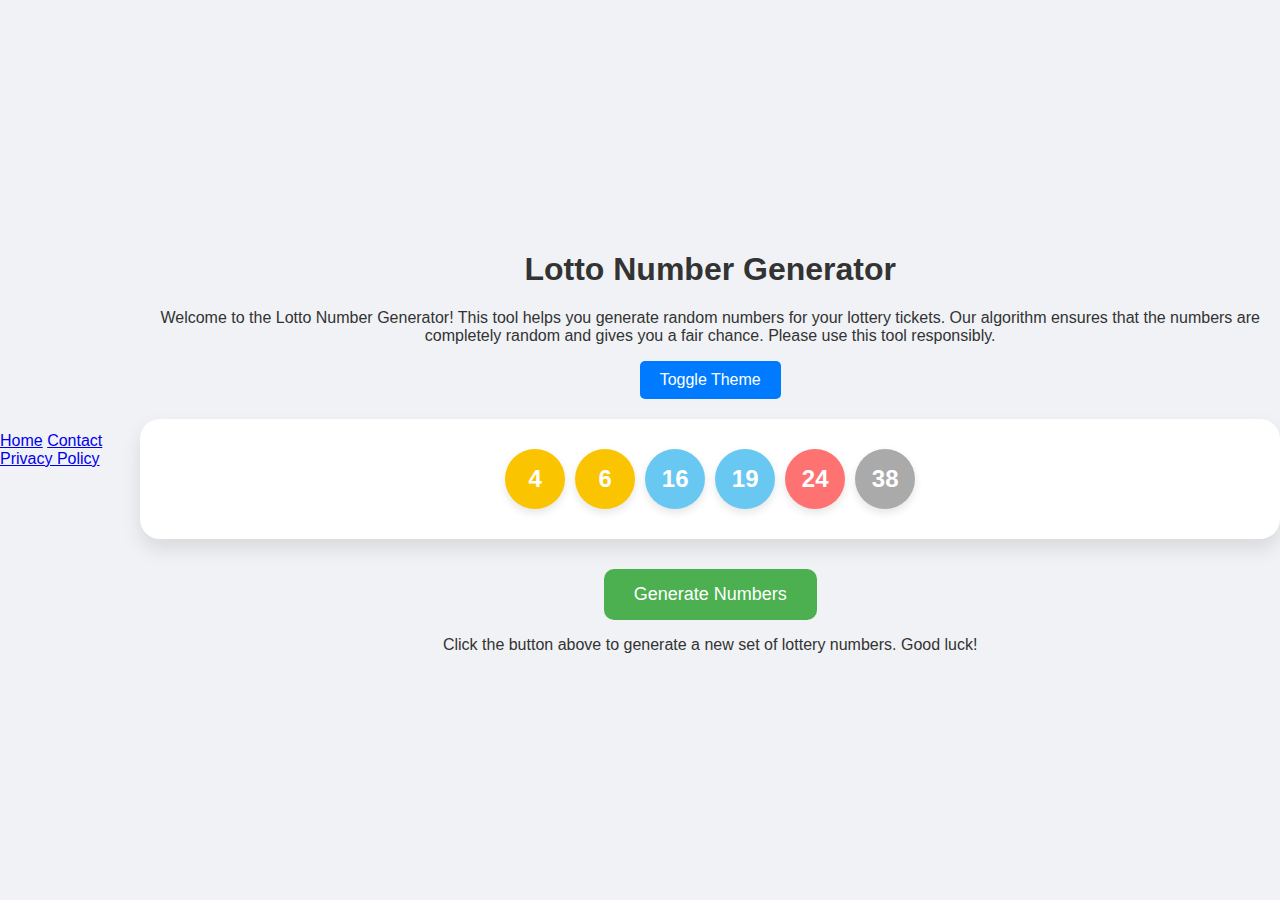
<file: index.html>
<!DOCTYPE html>
<html lang="en">
<head>
    <meta charset="UTF-8">
    <meta name="viewport" content="width=device-width, initial-scale=1.0">
    <title>Lotto Number Generator</title>
    <link rel="stylesheet" href="style.css">
    <!-- Google tag (gtag.js) -->
    <script async src="https://www.googletagmanager.com/gtag/js?id=G-KR1MK3K6DR"></script>
    <script>
      window.dataLayer = window.dataLayer || [];
      function gtag(){dataLayer.push(arguments);}
      gtag('js', new Date());
      gtag('config', 'G-KR1MK3K6DR');
    </script>
    <!-- Microsoft Clarity -->
    <script type="text/javascript">
        (function(c,l,a,r,i,t,y){
            c[a]=c[a]||function(){(c[a].q=c[a].q||[]).push(arguments)};
            t=l.createElement(r);t.async=1;t.src="https://www.clarity.ms/tag/"+i;
            y=l.getElementsByTagName(r)[0];y.parentNode.insertBefore(t,y);
        })(window, document, "clarity", "script", "vftajmpn7s");
    </script>
</head>
<body>
    <nav class="navbar">
        <a href="index.html">Home</a>
        <a href="contact.html">Contact</a>
        <a href="privacy.html">Privacy Policy</a>
    </nav>
    <div class="container">
        <h1>Lotto Number Generator</h1>
        <p>Welcome to the Lotto Number Generator! This tool helps you generate random numbers for your lottery tickets. Our algorithm ensures that the numbers are completely random and gives you a fair chance. Please use this tool responsibly.</p>
        
        <div class="theme-toggle">
            <button id="theme-toggle-btn">Toggle Theme</button>
        </div>
        <div class="lotto-machine">
            <div class="lotto-numbers">
                <!-- Numbers will be generated here -->
            </div>
        </div>
        <button id="generate-btn">Generate Numbers</button>
        <p>Click the button above to generate a new set of lottery numbers. Good luck!</p>
        
        <div id="disqus_thread"></div>
        <script>
            /**
            *  RECOMMENDED CONFIGURATION VARIABLES: EDIT AND UNCOMMENT THE SECTION BELOW TO INSERT DYNAMIC VALUES FROM YOUR PLATFORM OR CMS.
            *  LEARN WHY DEFINING THESE VARIABLES IS IMPORTANT: https://disqus.com/admin/universalcode/#configuration-variables    */
            /*
            var disqus_config = function () {
            this.page.url = PAGE_URL;  // Replace PAGE_URL with your page's canonical URL variable
            this.page.identifier = PAGE_IDENTIFIER; // Replace PAGE_IDENTIFIER with your page's unique identifier variable
            };
            */
            (function() { // DON'T EDIT BELOW THIS LINE
            var d = document, s = d.createElement('script');
            s.src = 'https://productbuilder-q6ri2xnogg.disqus.com/embed.js';
            s.setAttribute('data-timestamp', +new Date());
            (d.head || d.body).appendChild(s);
            })();
        </script>
        <noscript>Please enable JavaScript to view the <a href="https://disqus.com/?ref_noscript">comments powered by Disqus.</a></noscript>
    </div>
    <script async src="https://pagead2.googlesyndication.com/pagead/js/adsbygoogle.js?client=ca-pub-8055509607612621"
     crossorigin="anonymous"></script>
    <script src="main.js"></script>

</body>
</html>
</file>
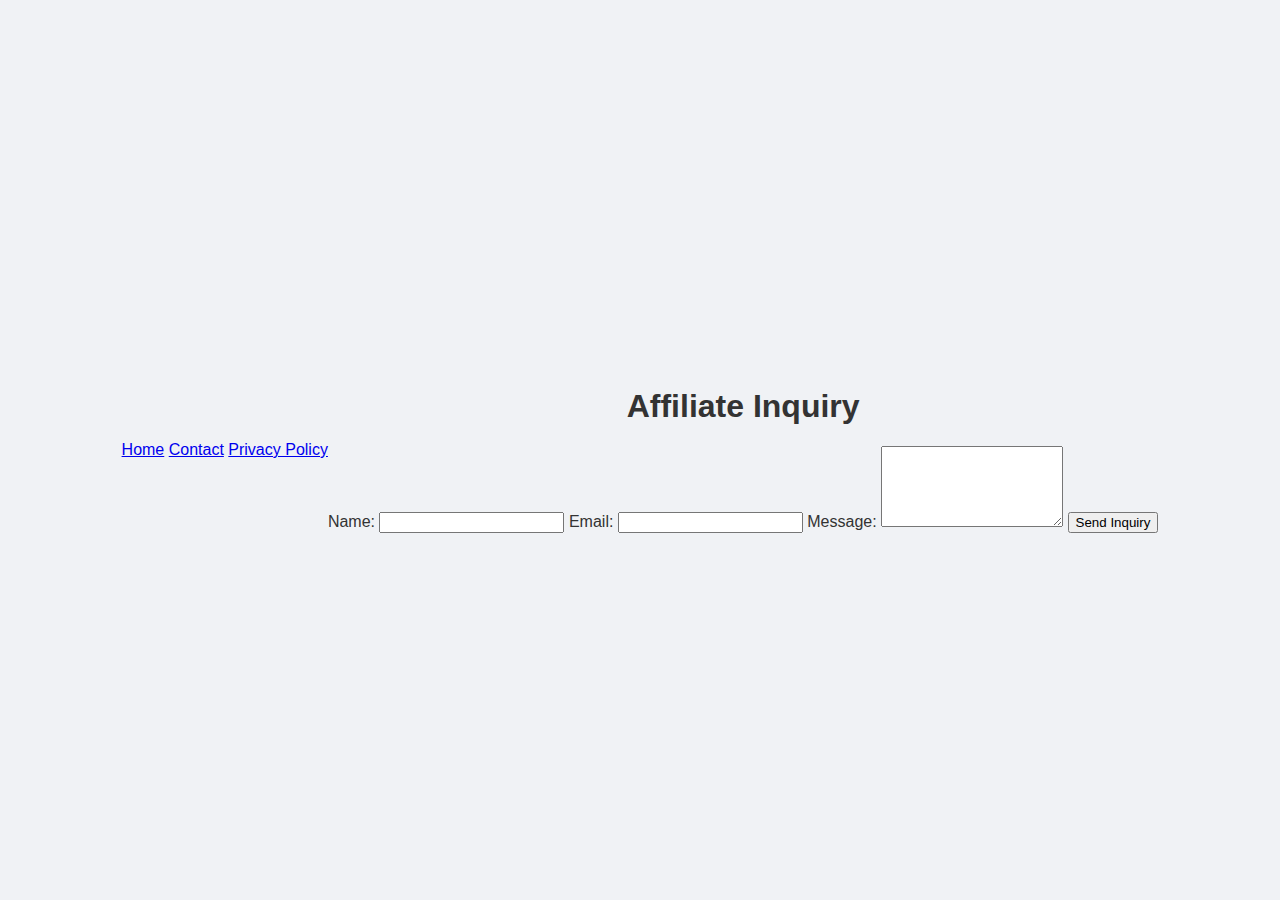
<file: contact.html>
<!DOCTYPE html>
<html lang="en">
<head>
    <meta charset="UTF-8">
    <meta name="viewport" content="width=device-width, initial-scale=1.0">
    <title>Affiliate Inquiry</title>
    <link rel="stylesheet" href="style.css">
    <!-- Google tag (gtag.js) -->
    <script async src="https://www.googletagmanager.com/gtag/js?id=G-KR1MK3K6DR"></script>
    <script>
      window.dataLayer = window.dataLayer || [];
      function gtag(){dataLayer.push(arguments);}
      gtag('js', new Date());
      gtag('config', 'G-KR1MK3K6DR');
    </script>
    <!-- Microsoft Clarity -->
    <script type="text/javascript">
        (function(c,l,a,r,i,t,y){
            c[a]=c[a]||function(){(c[a].q=c[a].q||[]).push(arguments)};
            t=l.createElement(r);t.async=1;t.src="https://www.clarity.ms/tag/"+i;
            y=l.getElementsByTagName(r)[0];y.parentNode.insertBefore(t,y);
        })(window, document, "clarity", "script", "vftajmpn7s");
    </script>
</head>
<body>
    <nav class="navbar">
        <a href="index.html">Home</a>
        <a href="contact.html">Contact</a>
        <a href="privacy.html">Privacy Policy</a>
    </nav>
    <div class="container">
        <h1>Affiliate Inquiry</h1>
        <form action="https://formspree.io/f/mkovoblw" method="POST">
            <label for="name">Name:</label>
            <input type="text" id="name" name="name" required>

            <label for="email">Email:</label>
            <input type="email" id="email" name="email" required>

            <label for="message">Message:</label>
            <textarea id="message" name="message" rows="5" required></textarea>

            <button type="submit">Send Inquiry</button>
        </form>
    </div>
    <script async src="https://pagead2.googlesyndication.com/pagead/js/adsbygoogle.js?client=ca-pub-8055509607612621"
     crossorigin="anonymous"></script>
</body>
</html>
</file>
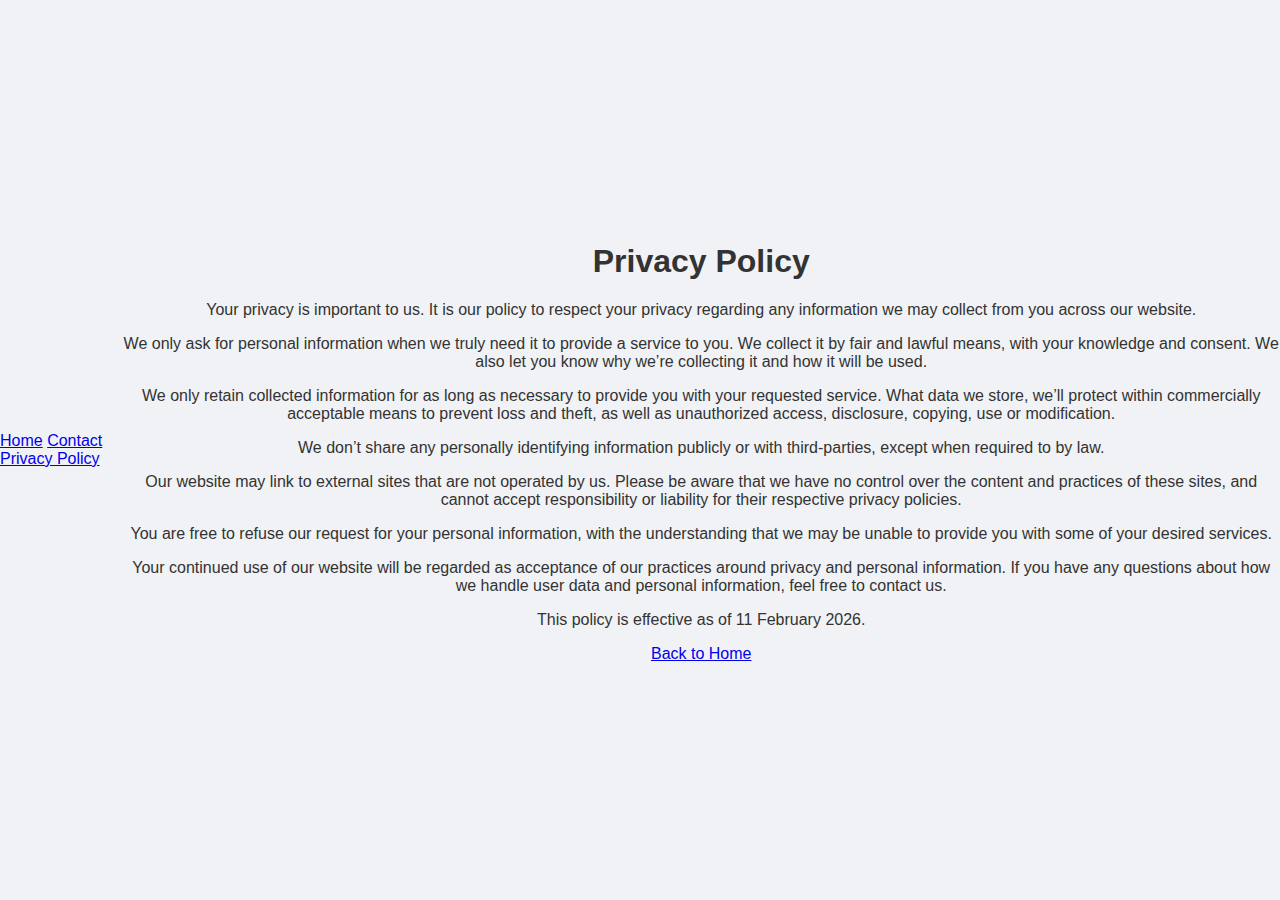
<file: privacy.html>
<!DOCTYPE html>
<html lang="en">
<head>
    <meta charset="UTF-8">
    <meta name="viewport" content="width=device-width, initial-scale=1.0">
    <title>Privacy Policy</title>
    <link rel="stylesheet" href="style.css">
    <!-- Google tag (gtag.js) -->
    <script async src="https://www.googletagmanager.com/gtag/js?id=G-KR1MK3K6DR"></script>
    <script>
      window.dataLayer = window.dataLayer || [];
      function gtag(){dataLayer.push(arguments);}
      gtag('js', new Date());
      gtag('config', 'G-KR1MK3K6DR');
    </script>
    <!-- Microsoft Clarity -->
    <script type="text/javascript">
        (function(c,l,a,r,i,t,y){
            c[a]=c[a]||function(){(c[a].q=c[a].q||[]).push(arguments)};
            t=l.createElement(r);t.async=1;t.src="https://www.clarity.ms/tag/"+i;
            y=l.getElementsByTagName(r)[0];y.parentNode.insertBefore(t,y);
        })(window, document, "clarity", "script", "vftajmpn7s");
    </script>
</head>
<body>
    <nav class="navbar">
        <a href="index.html">Home</a>
        <a href="contact.html">Contact</a>
        <a href="privacy.html">Privacy Policy</a>
    </nav>
    <div class="container">
        <h1>Privacy Policy</h1>
        <p>Your privacy is important to us. It is our policy to respect your privacy regarding any information we may collect from you across our website.</p>
        <p>We only ask for personal information when we truly need it to provide a service to you. We collect it by fair and lawful means, with your knowledge and consent. We also let you know why we’re collecting it and how it will be used.</p>
        <p>We only retain collected information for as long as necessary to provide you with your requested service. What data we store, we’ll protect within commercially acceptable means to prevent loss and theft, as well as unauthorized access, disclosure, copying, use or modification.</p>
        <p>We don’t share any personally identifying information publicly or with third-parties, except when required to by law.</p>
        <p>Our website may link to external sites that are not operated by us. Please be aware that we have no control over the content and practices of these sites, and cannot accept responsibility or liability for their respective privacy policies.</p>
        <p>You are free to refuse our request for your personal information, with the understanding that we may be unable to provide you with some of your desired services.</p>
        <p>Your continued use of our website will be regarded as acceptance of our practices around privacy and personal information. If you have any questions about how we handle user data and personal information, feel free to contact us.</p>
        <p>This policy is effective as of 11 February 2026.</p>
        <p><a href="index.html">Back to Home</a></p>
    </div>
</body>
</html>
</file>
<file: style.css>
:root {
    --background-color: #f0f2f5;
    --container-bg-color: #fff;
    --text-color: #333;
    --button-bg-color: #4CAF50;
    --button-hover-bg-color: #45a049;
    --button-text-color: #fff;
    --box-shadow-color: rgba(0,0,0,0.1);
    --lotto-ball-text-color: #fff;
    --lotto-machine-shadow-color: rgba(0,0,0,0.1);
}

body {
    font-family: 'Arial', sans-serif;
    background-color: var(--background-color);
    display: flex;
    justify-content: center;
    align-items: center;
    height: 100vh;
    margin: 0;
    color: var(--text-color);
    transition: background-color 0.3s ease, color 0.3s ease;
}

.container {
    text-align: center;
}

.lotto-machine {
    background-color: var(--container-bg-color);
    border-radius: 20px;
    padding: 30px;
    box-shadow: 0 10px 20px var(--lotto-machine-shadow-color);
    margin-bottom: 30px;
    transition: background-color 0.3s ease, box-shadow 0.3s ease;
}

.lotto-numbers {
    display: flex;
    justify-content: center;
    gap: 10px;
}

.lotto-ball {
    width: 60px;
    height: 60px;
    border-radius: 50%;
    display: flex;
    justify-content: center;
    align-items: center;
    font-size: 24px;
    font-weight: bold;
    color: var(--lotto-ball-text-color);
    box-shadow: 0 4px 8px var(--box-shadow-color);
}

#generate-btn {
    background-color: var(--button-bg-color);
    color: var(--button-text-color);
    padding: 15px 30px;
    border: none;
    border-radius: 10px;
    font-size: 18px;
    cursor: pointer;
    transition: background-color 0.3s ease;
}

#generate-btn:hover {
    background-color: var(--button-hover-bg-color);
}

.theme-toggle {
    margin-bottom: 20px;
}

#theme-toggle-btn {
    background-color: #007bff;
    color: white;
    padding: 10px 20px;
    border: none;
    border-radius: 5px;
    cursor: pointer;
    font-size: 16px;
    transition: background-color 0.3s ease;
}

#theme-toggle-btn:hover {
    background-color: #0056b3;
}

body.dark-mode {
    --background-color: #282c36;
    --container-bg-color: #3b404d;
    --text-color: #e0e0e0;
    --button-bg-color: #61afef;
    --button-hover-bg-color: #528fc7;
    --button-text-color: #fff;
    --box-shadow-color: rgba(0,0,0,0.3);
    --lotto-ball-text-color: #e0e0e0;
    --lotto-machine-shadow-color: rgba(0,0,0,0.3);
}

body.dark-mode #theme-toggle-btn {
    background-color: #98c379;
}

body.dark-mode #theme-toggle-btn:hover {
    background-color: #83ad6a;
}
</file>
